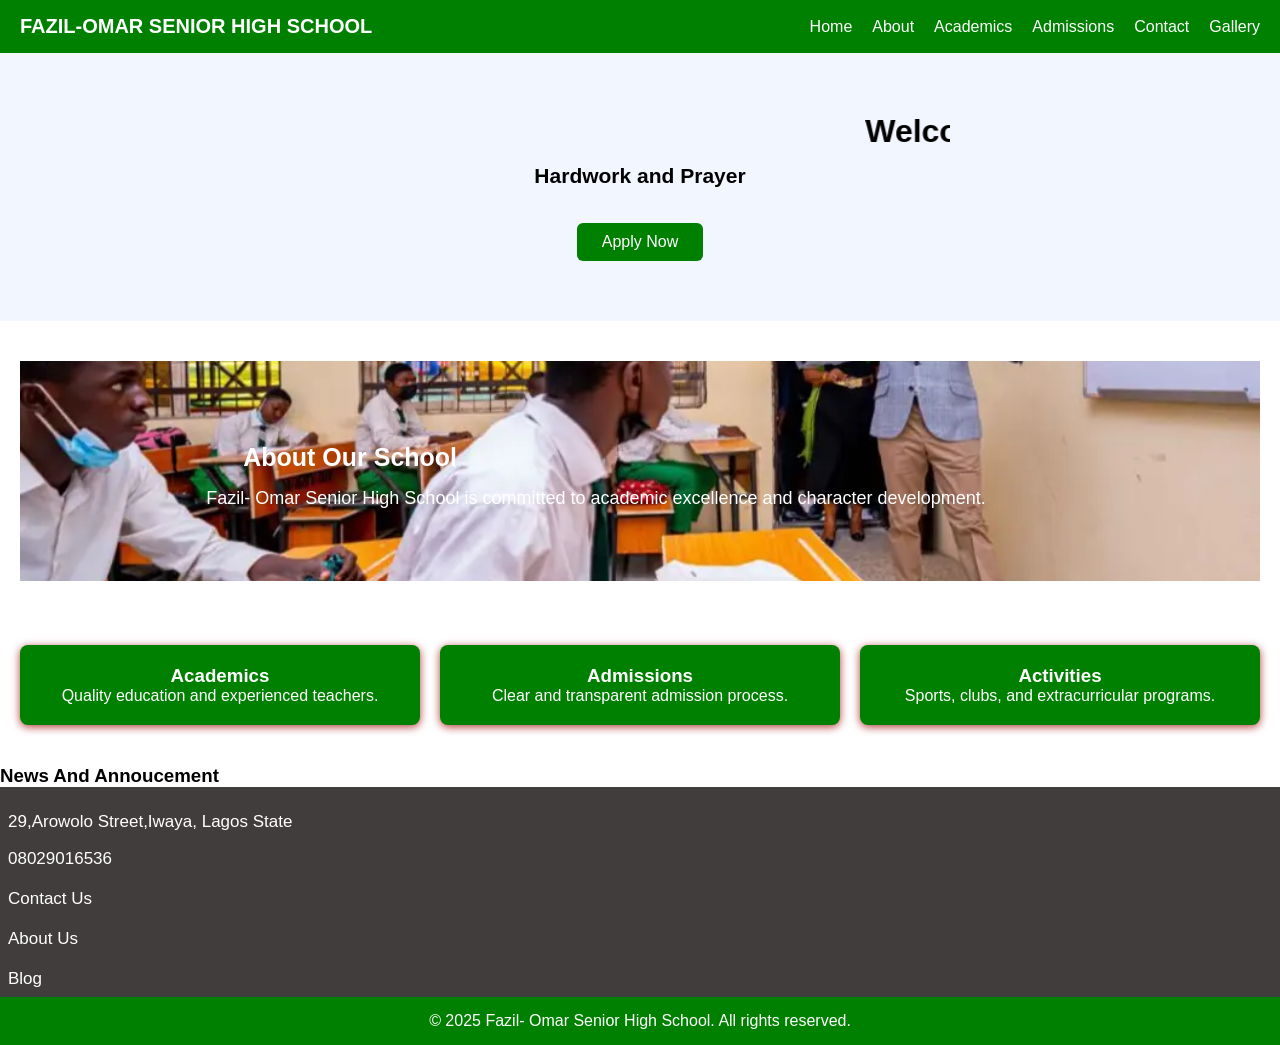
<file: index.html>
<!DOCTYPE html>
<html lang="en">
<head>
  <meta charset="UTF-8" />
  <meta name="viewport" content="width=device-width, initial-scale=1.0" />
  <title>Fazil- Omar Senior High School</title>
  <link rel="stylesheet" href="all css/style.css" type="text/css">
  <link rel="icon" href="image/background removed copy.png" type="image\x-icon">
</head>
<body>

  <!-- HEADER -->
  <header class="header">
    <div class="logo">FAZIL-OMAR SENIOR HIGH SCHOOL</div>

    <nav class="nav">
      <ul class="nav-links" id="navLinks">
        <li><a href="index.html">Home</a></li>
        <li><a href="about.html">About</a></li>
        <li><a href="academic.html">Academics</a></li>
        <li><a href="admission.html">Admissions</a></li>
        <li><a href="contact.html">Contact</a></li>
        <li><a href="gallery.html">Gallery</a></li>
      </ul>

      <div class="menu-toggle" id="menuToggle">&#9776;</div>
    </nav>
  </header>

  <!-- HERO SECTION -->
  <section class="hero">
    <div class="hero-text">
      <marquee  width="50%"><h1>Welcome to Fazil- Omar Senior High School</h1></marquee>
      <p>Hardwork and Prayer</p>
      <a href="admission.html"><button>Apply Now</button></a>
    </div>
  </section>

  <!-- ABOUT SECTION -->
  <section class="section">
       <img src="image/classroom2.png" alt="classroom2">
    <h2>About Our School</h2>
    <p>
      Fazil- Omar Senior High School is committed to academic excellence and character development.
    </p>
  </section>

  <!-- CARDS SECTION -->
  <section class="cards">
    <div class="card">
   
      <h3>Academics</h3>
      <p>Quality education and experienced teachers.</p>
    </div>
    <div class="card">
      <h3>Admissions</h3>
      <p>Clear and transparent admission process.</p>
    </div>
    <div class="card">
      <h3>Activities</h3>
      <p>Sports, clubs, and extracurricular programs.</p>
    </div>
  </section>
  <div class="annoucement">
    <h3>News And Annoucement</h3>
    <p></p>
    <p></p>
  </div>

  <div class="address">
    <p>29,Arowolo Street,Iwaya, Lagos State</p>
    <p>08029016536</p>
    <ul>
      <a href="contact.html"><ol>Contact Us</ol></a>
      <a href="about.html"><ol>About Us</ol></a>
      <a href="blog.html"><ol>Blog</ol></a>
    </ul>
    
  </div>

  <!-- FOOTER -->
  <footer class="footer">
    <p>&copy; 2025 Fazil- Omar Senior High School. All rights reserved.</p>
  </footer>

  <script src="script.js"></script>
</body>
</html>
</file>
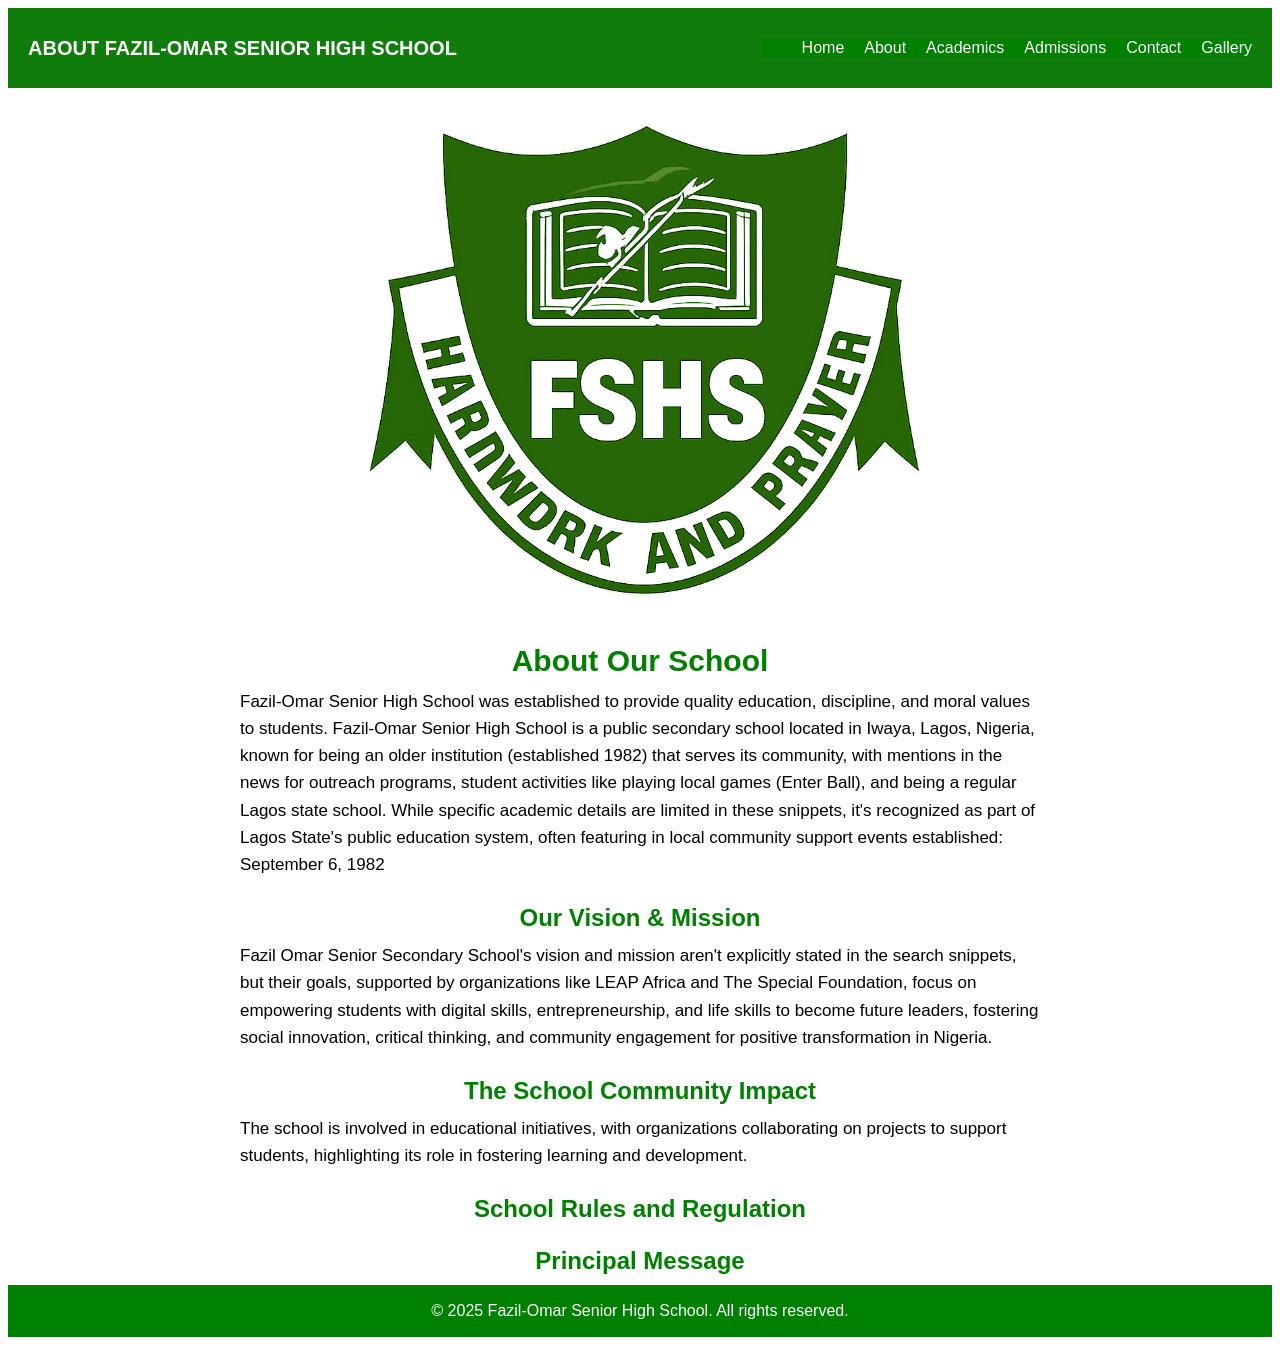
<file: about.html>
<!DOCTYPE html>
<html lang="en">
<head>
  <meta charset="UTF-8" />
  <meta name="viewport" content="width=device-width, initial-scale=1.0" />
  <title> Fazil-Omar Senior High School</title>
  <link rel="stylesheet" href="all css/about.css" >
  <link rel="icon" href="image/background removed copy.png" type="image\x-icon">
</head>
<body>
  <!-- HEADER -->
<header class="header">
  <div class="logo">ABOUT FAZIL-OMAR SENIOR HIGH SCHOOL</div>
  <nav class="nav">
    <ul class="nav-links" id="navLinks">
      <li><a href="index.html">Home</a></li>
      <li><a href="about.html">About</a></li>
      <li><a href="academic.html">Academics</a></li>
      <li><a href="admission.html">Admissions</a></li>
      <li><a href="contact.html">Contact</a></li>
      <li><a href="gallery.html">Gallery</a></li>
    </ul>
    <div class="menu-toggle" id="menuToggle">&#9776;</div>
  </nav>
</header>

<section class="section">
  <img src="image/background removed copy.png" alt="">
  <h2>About Our School</h2>
  <p>
    Fazil-Omar Senior High School was established to provide quality education,
    discipline, and moral values to students.
    Fazil-Omar Senior High School is a public secondary school located in Iwaya, Lagos, Nigeria, known for being an older institution (established 1982) that serves its community, with mentions in the news for outreach programs, student activities like playing local games (Enter Ball), and being a regular Lagos state school. While specific academic details are limited in these snippets, it's recognized as part of Lagos State's public education system, often featuring in local community support events established: September 6, 1982
  </p>

  <h3>Our Vision & Mission</h3>
  <p>Fazil Omar Senior Secondary School's vision and mission aren't explicitly stated in the search snippets, but their goals, supported by organizations like LEAP Africa and The Special Foundation, focus on
empowering students with digital skills, entrepreneurship, and life skills to become future leaders, fostering social innovation, critical thinking, and community engagement for positive transformation in Nigeria.</p>
<h3>The School Community Impact</h3>
<p> The school is involved in educational initiatives, with organizations collaborating on projects to support students, highlighting its role in fostering learning and development. </p>
<div class="School">
<h3>School Rules and Regulation</h3>
</div>
<div class="principal">
  <h3>Principal Message</h3>
</div>


</section>

<footer class="footer">
  <p>&copy; 2025 Fazil-Omar  Senior High School. All rights reserved. </p>
</footer>

<script src="script.js"></script>
</body>
</html>
</file>
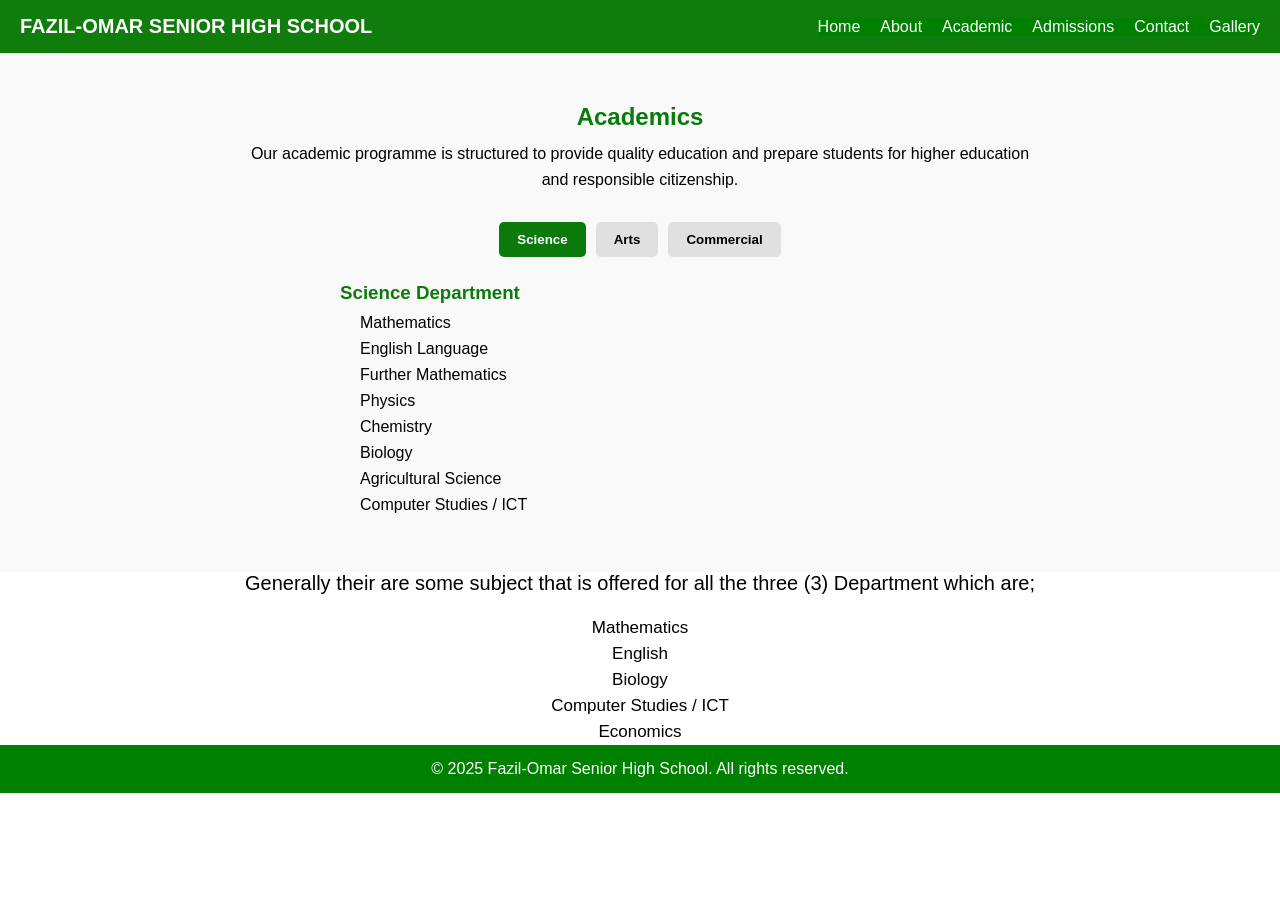
<file: academic.html>
<!DOCTYPE html>
<html lang="en">
<head>
    <meta charset="UTF-8">
    <meta name="viewport" content="width=device-width, initial-scale=1.0">
    <title>Fazil- Omar Senior High School</title>
    <link rel="icon" href="image/background removed copy.png" type="image\x-icon">
    <link rel="stylesheet" href="all css/academic.css" type="text/css">
</head>
<body>
    <!-- HEADER -->
  <header class="header">
    <div class="logo">FAZIL-OMAR SENIOR HIGH SCHOOL</div>

    <nav class="nav">
      <ul class="nav-links" id="navLinks">
        <li><a href="index.html">Home</a></li>
        <li><a href="about.html">About</a></li>
        <li><a href="academic.html">Academic</a></li>
        <li><a href="admission.html">Admissions</a></li>
        <li><a href="contact.html">Contact</a></li>
        <li><a href="gallery.html">Gallery</a></li>
      </ul>

      <div class="menu-toggle" id="menuToggle">&#9776;</div>
    </nav>
  </header>

  <section class="section academics">
  <h2>Academics</h2>
  <p class="academics-intro">
    Our academic programme is structured to provide quality education and
    prepare students for higher education and responsible citizenship.
  </p>

  <!-- Tabs -->
  <div class="tabs">
    <button class="tab-btn active" data-tab="science">Science</button>
    <button class="tab-btn" data-tab="arts">Arts</button>
    <button class="tab-btn" data-tab="commercial">Commercial</button>
  </div>

  <!-- Tab Contents -->
  <div class="tab-content active" id="science">
    <h3>Science Department</h3>
    <ul>
      <li>Mathematics</li>
      <li>English Language</li>
      <li>Further Mathematics</li>
      <li>Physics</li>
      <li>Chemistry</li>
      <li>Biology</li>
      <li>Agricultural Science</li>
      <li>Computer Studies / ICT</li>
    </ul>
  </div>

  <div class="tab-content" id="arts">
    <h3>Arts Department</h3>
    <ul>
      <li>Literature in English</li>
      <li>Government</li>
      <li>History</li>
      <li>Christian / Islamic Religious Studies</li>
      <li>Visual Art</li>

    </ul>
  </div>

  <div class="tab-content" id="commercial">
    <h3>Commercial Department</h3>

    <ul>
      <li>Commerce</li>
      <li>Financial Accounting</li>
      <li>Marketing</li>
      <li>Data Processing</li>
    </ul>
  </div>
</section>
<div class="list">
<p>Generally their are some subject that is offered for all the three (3) Department which are;</p>

<ul>
  <li>Mathematics</li>
  <li>English</li>
  <li>Biology</li>
  <li>Computer  Studies / ICT</li>
  <li>Economics</li>
</ul>
</div>

<footer class="footer">
  <p>&copy; 2025 Fazil-Omar  Senior High School. All rights reserved. </p>
</footer>
  <script src="script.js"></script>
  <script  src="academic.js"></script>
</body>
</html>
</file>
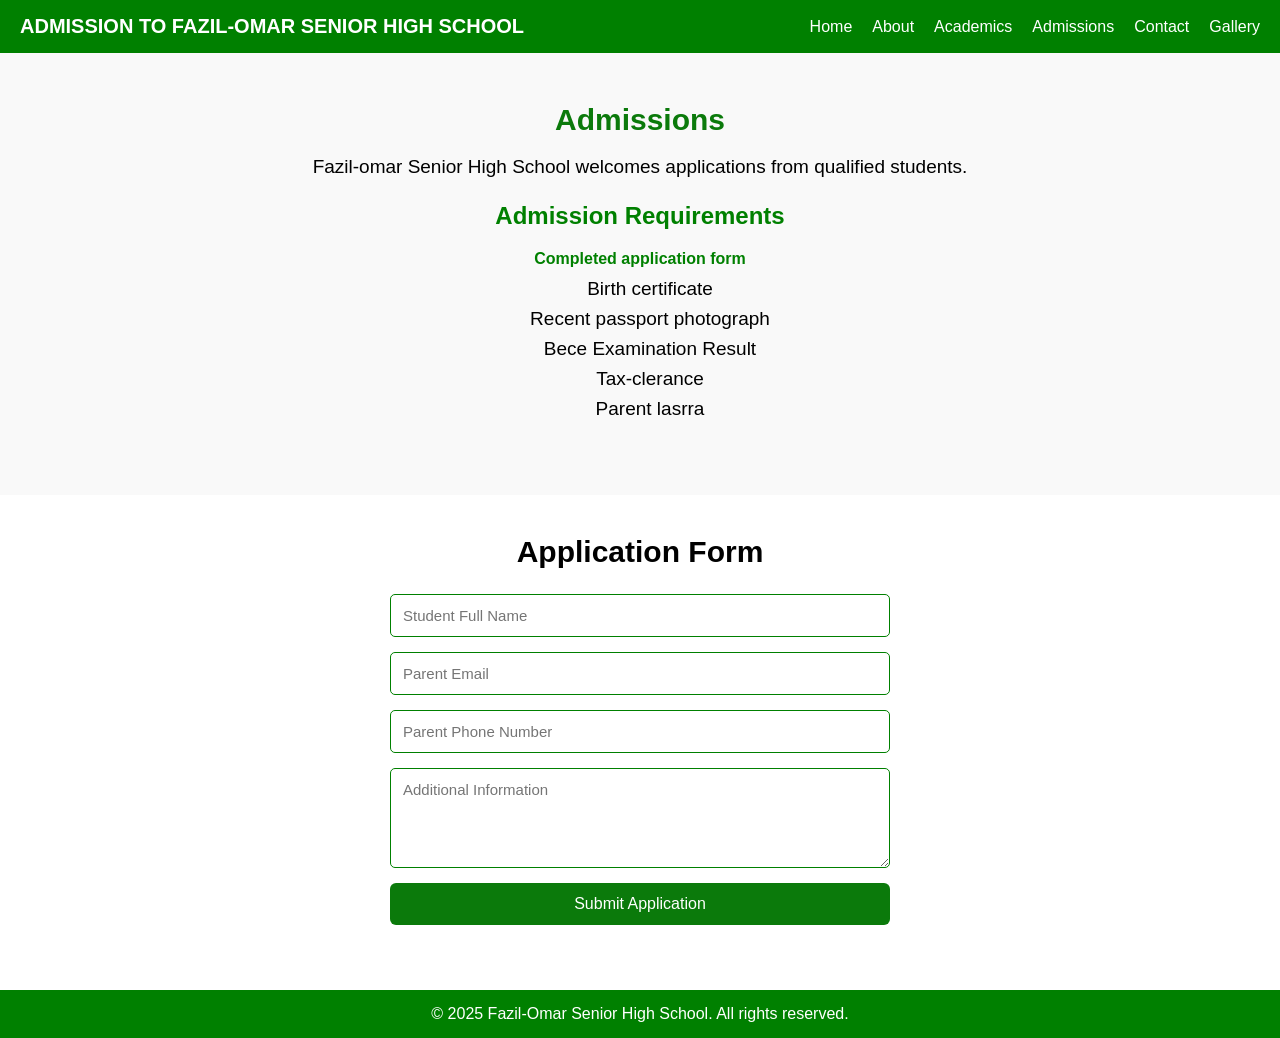
<file: admission.html>
<!DOCTYPE html>
<html lang="en">
<head>
    <meta charset="UTF-8">
    <meta name="viewport" content="width=device-width, initial-scale=1.0">
    <title>Fazil- Omar Senior High School</title>
    <link rel="icon" href="image/background removed copy.png" type="image\x-icon">
    <link rel="stylesheet" href="all css/admission.css" type="text/css">
</head>
<body>
    <header class="header">
  <div class="logo">ADMISSION TO FAZIL-OMAR SENIOR HIGH SCHOOL</div>
  <nav class="nav">
    <ul class="nav-links" id="navLinks">
      <li><a href="index.html">Home</a></li>
      <li><a href="about.html">About</a></li>
      <li><a href="academic.html">Academics</a></li>
      <li><a href="admission.html">Admissions</a></li>
      <li><a href="contact.html">Contact</a></li>
      <li><a href="gallery.html">Gallery</a></li>
    </ul>
    <div class="menu-toggle" id="menuToggle">&#9776;</div>
  </nav>
</header>

<section class="section" id="admissions">
  <h2>Admissions</h2>
  <p>
    Fazil-omar Senior High School welcomes applications from qualified students.
  </p>

  <h3>Admission Requirements</h3>
  
    <h4>Completed application form</h4>
    <ul>
    <li>Birth certificate</li>
    <li>Recent passport photograph</li>
    <li>Bece Examination Result</li>
    <li>Tax-clerance</li>
    <li>Parent lasrra</li>
  </ul>

  
</section>

<!-- APPLICATION FORM -->
<section class="section" id="applyForm">
  <h2>Application Form</h2>

  <form class="contact-form">
    <input type="text" placeholder="Student Full Name" required />
    <input type="email" placeholder="Parent Email" required />
    <input type="tel" placeholder="Parent Phone Number" required />
    <textarea placeholder="Additional Information"></textarea>
    <button type="submit">Submit Application</button>
  </form>
</section>

<footer class="footer">
  <p>&copy; 2025 Fazil-Omar  Senior High School. All rights reserved. </p>
</footer>
<script src="script.js"></script>
</body>
</html>
</file>
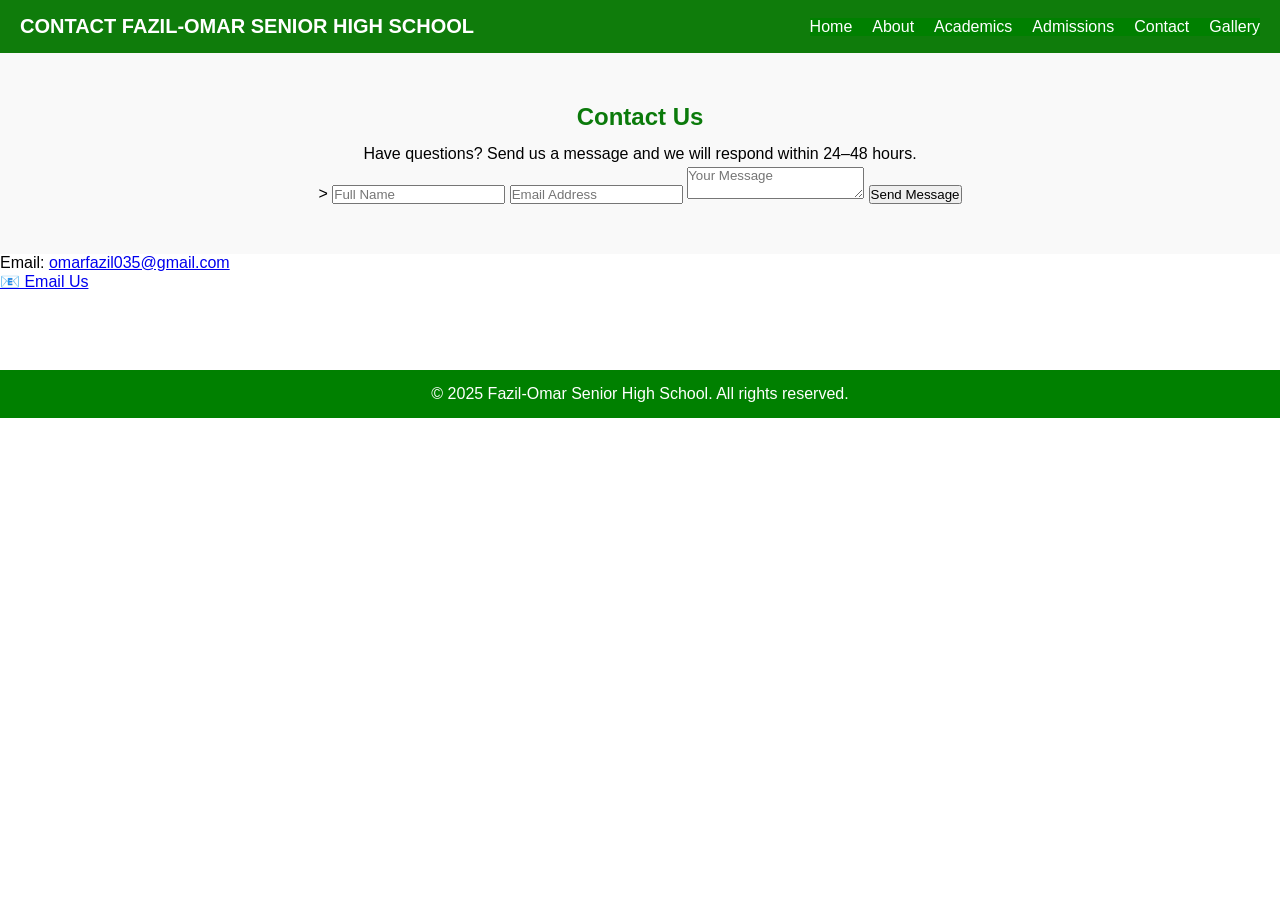
<file: contact.html>
<!DOCTYPE html>
<html lang="en">
<head>
    <meta charset="UTF-8">
    <meta name="viewport" content="width=device-width, initial-scale=1.0">
    <link rel="stylesheet" href="all css/contact.css" type="text/css">
    <title>Fazil- Omar Senior High School</title>
    <link rel="icon" href="image/background removed copy.png" type="image\x-icon">
</head>
<body>
    <header class="header">
  <div class="logo">CONTACT FAZIL-OMAR SENIOR HIGH SCHOOL</div>
  <nav class="nav">
    <ul class="nav-links" id="navLinks">
      <li><a href="index.html">Home</a></li>
      <li><a href="about.html">About</a></li>
      <li><a href="academic.html">Academics</a></li>
      <li><a href="admission.html">Admissions</a></li>
      <li><a href="contact.html">Contact</a></li>
      <li><a href="gallery.html">Gallery</a></li>
    </ul>
    <div class="menu-toggle" id="menuToggle">&#9776;</div>
  </nav>
</header>

  <section class="section contact">
  <h2>Contact Us</h2>
  <p class="contact-text">
    Have questions? Send us a message and we will respond within 24–48 hours.
  </p>

  <form
    class="contactForm"
    id="contactForm"
  action="https://formspree.io/f/"
  method="POST"
>

  >
    <input type="text" name="name" placeholder="Full Name" required>
    <input type="email" name="email" placeholder="Email Address" required>
    <textarea name="message" placeholder="Your Message" required></textarea>

    <!-- Anti-spam honeypot (do not style or remove) -->
    <input type="text" name="_gotcha" style="display:none">

    <!-- Subject -->
    <input type="hidden" name="_subject" value="New Message from School Website">

    <button type="submit" id="submitBtn">
      <span class="btn-text">Send Message</span>
      <span class="loader"></span>
    </button>

    <!-- Status messages -->
    <p class="form-status success" id="successMsg">
      Message sent successfully. We will contact you shortly.
    </p>
    <p class="form-status error" id="errorMsg">
      Something went wrong. Please try again.
    </p>
  </form>
</section>

<p>
  Email:
  <a href="omarfazil035@gmail.com">
    omarfazil035@gmail.com
  </a>
</p>

<a href="omarfazil035@gmail.com" class="email-link">
  📧 Email Us
</a>


<footer class="footer">
  <p>&copy; 2025 Fazil-Omar  Senior High School. All rights reserved. </p>
</footer>
<script src="script.js"></script>
</body>
</html>
</file>
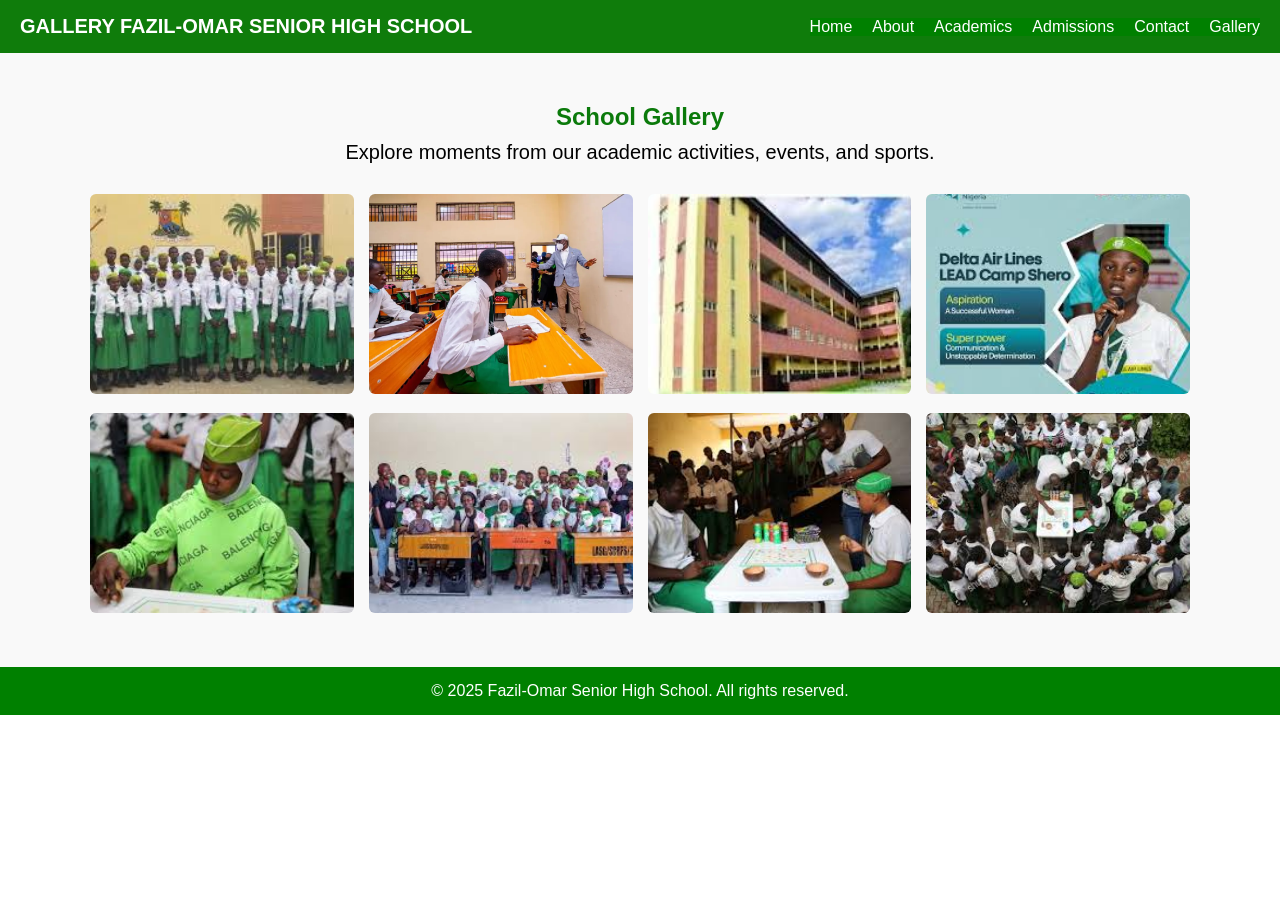
<file: gallery.html>
<!DOCTYPE html>
<html lang="en">

<head>
  <meta charset="UTF-8">
  <meta name="viewport" content="width=device-width, initial-scale=1.0">
  <title>Fazil- Omar Senior High School</title>
  <link rel="icon" href="image/background removed copy.png" type="image\x-icon">
  <link rel="stylesheet" href="all css/gallery.css" type="text/css">
</head>

<body>
  <header class="header">
    <div class="logo">GALLERY FAZIL-OMAR SENIOR HIGH SCHOOL</div>
    <nav class="nav">
      <ul class="nav-links" id="navLinks">
        <li><a href="index.html">Home</a></li>
        <li><a href="about.html">About</a></li>
        <li><a href="academic.html">Academics</a></li>
        <li><a href="admission.html">Admissions</a></li>
        <li><a href="contact.html">Contact</a></li>
        <li><a href="gallery.html">Gallery</a></li>
      </ul>
      <div class="menu-toggle" id="menuToggle">&#9776;</div>
    </nav>
  </header>

  <section class="section gallery">
    <h2>School Gallery</h2>
    <p class="gallery-text">
      Explore moments from our academic activities, events, and sports.
    </p>

    <div class="gallery-grid">
      <a href="" download="prefect"><img src="image/prefect.png" alt="School Activity"></a>
      <a href="" download="classroom1"><img src="image/classroom2.png" alt="classroom1"></a>
      <a href="" download="Fazil-Omar building"><img src="image/fazil omar compound.png" alt="School building"></a>
      <a href="" download="testimony"><img src="image/testimony.jpg" alt="Testimony section"></a>
      <a href="" download="game1"><img src="image/game1.jpg" alt="sports"></a>
      <a href="" download="together"><img src="image/together.jpg" alt="together pics"></a>
      <a href="" download="game2"><img src="image/game2.jpg" alt="sports2"></a>
      <a href="" download="game3"><img src="image/game3.jpg" alt="Sport3"></a>
    </div>
  </section>


  <footer class="footer">
    <p>&copy; 2025 Fazil-Omar Senior High School. All rights reserved. </p>
  </footer>
  <script src="script.js"></script>
</body>

</html>
</file>
<file: all css/style.css>
/* RESET */
* {
  margin: 0;
  padding: 0;
  box-sizing: border-box;
  font-family: Arial, sans-serif;
}

/* HEADER */
.header {
  display: flex;
  justify-content: space-between;
  align-items: center;
  padding: 15px 20px;
  background: green;
  color: #fff;
}

.logo {
  font-size: 20px;
  font-weight: bold;
}

.nav {
  position: relative;
}

.nav-links {
  list-style: none;
  display: flex;
  gap: 20px;
}

.nav-links a {
  color: white;
  text-decoration: none;
  font-weight: 500;
}

.menu-toggle {
  display: none;
  font-size: 22px;
  cursor: pointer;
  background-color: #198754;
  padding: 3px 8px;
  border-radius: 6px;
  color: #ffffff;
  user-select: none;
}

/* HERO */
.hero {
  background: #f2f6ff;
  padding: 60px 20px;
  text-align: center;
}

.hero h1 {
  font-size: 32px;
  margin-bottom: 10px;
}
.hero p{
  font-family: Arial, Helvetica, sans-serif;
  font-size: 21px;
  margin-bottom: 20px;
  font-weight: bold;
}

.hero button {
  margin-top: 15px;
  padding: 10px 25px;
  border: none;
  background: green;
  color: #fff;
  cursor: pointer;
  border-radius: 6px;
  transition: 1s;
  font-family: Arial, Helvetica, sans-serif;
  font-size: 16px;
}
.hero button:hover{
  background-color: transparent;
  border: 1px solid;
  color: green;
  transform: rotatex(360deg);
}
.hero button:active{
  opacity: 0.5;
  background-color: green;
}

/* SECTION */
.section {
  padding: 40px 20px;
  text-align: center;
}

/* CARDS */
.cards {
  display: grid;
  grid-template-columns: repeat(auto-fit, minmax(250px, 1fr));
  gap: 20px;
  padding: 20px;
}

.card {
  background: green;
  padding: 20px;
  border-radius: 8px;
  box-shadow: 0 2px 8px rgba(179, 57, 57, 0.979);
  text-align: center;
  color: white;
  margin-bottom: 20px;
}

/* FOOTER */
.footer {
  background: green;
  color: #fff;
  text-align: center;
  padding: 15px;
}

/* RESPONSIVE */
@media (max-width: 768px) {
  .nav-links {
    display: none;
    flex-direction: column;
    background: green;
    position: absolute;
    top: 50px;
    right: 0;
    width: 200px;
    padding: 15px;
  }

  .nav-links.active {
    display: flex;
  }

  .menu-toggle {
    display: block;
    
  }
}
.section {
  width: 100%;
  height: auto;
  position: relative;
}
.section img{
  width: 100%;
  height: 220px;
  object-fit: cover;
}
.section h2{
  position: absolute;
  top: 40%;
  left: 19%;
  color: white;
  font-size: 25px;
  font-family: Arial, Helvetica, sans-serif;
}
.section p{
  position: absolute;
  top: 55%;
  color: white;
  align-items: center;
  justify-content: space-between ;
  width: 90%;
  font-size: 18px;
  font-family: Arial, Helvetica, sans-serif;

}

.address{
  width: 100%;
  height: 100%;
  padding: 8px;
  background-color: rgb(66, 61, 61);
}
.address p{
  margin-top: 17px;
  font-family: Arial, Helvetica, sans-serif;
  font-size: 17px;
  color: white;
  margin-bottom: 17px;
  line-height: 20px;
}
.address ul ol{
  font-family: Arial, Helvetica, sans-serif;
  font-size: 17px;
  color: white;
  text-decoration: none;
  display: block;
  margin-top: 20px;
  text-decoration:#f2f6ff ;
}
.address a{
  text-decoration: none;
}
.address ul ol:hover{
  color: green;
}
</file>
<file: all css/about.css>
body{
    font-family: Arial, Helvetica, sans-serif;
}

.section h2, .section h3 {
  margin-bottom: 10px;
  color: green;
}
.section h2{
  font-size:30px;
  text-align: center;
  justify-content: center;
  align-items: center;
}
.section h3{
  font-size: 24px;
  text-align: center;
}

.section p {
  max-width: 800px;
  margin: auto;
  line-height: 1.6;
  font-size: 17px;
  margin-bottom: 26px;
}
/* HEADER */
.header {
  display: flex;
  justify-content: space-between;
  align-items: center;
  padding: 15px 20px;
  background: #0f7c0b;
  color: #fff;
  margin-bottom: 24px;
}

.logo {
  font-size: 20px;
  font-weight: bold;
}

.nav {
  position: relative;
  
}

.nav-links {
  list-style: none;
  display: flex;
  gap: 20px;
  background-color: green;
}

.nav-links a {
  color: white;
  text-decoration: none;
  font-weight: 500;

}

.menu-toggle {
  display: none;
  font-size: 22px;
  cursor: pointer;
  background-color: #198754;
  padding: 3px 8px;
  border-radius: 6px;
  color: #ffffff;
  user-select: none;
}
/* FOOTER */
.footer {
  background: green;
  color: #fff;
  text-align: center;
  padding: 1px;
}

/* Mobile */
@media (max-width: 768px) {
  .nav-links {
    display: none;
    flex-direction: column;
    background: green;
    border-radius: 6px;
    position: absolute;
    top: 50px;
    right: 0;
    width: 200px;
    padding: 15px;
  }

  .nav-links.active {
    display: flex;
  }

  .menu-toggle {
    display: block;
  }
}
.section img{
  width: 50%;
  margin: auto;
  display: block;
}
</file>
<file: all css/academic.css>
/* RESET */
* {
  margin: 0;
  padding: 0;
  box-sizing: border-box;
  font-family: Arial, sans-serif;
}

/* HEADER */
.header {
  display: flex;
  justify-content: space-between;
  align-items: center;
  padding: 15px 20px;
  background: #0f7c0b;
  color: #fff;
}

.logo {
  font-size: 20px;
  font-weight: bold;
}

.nav {
  position: relative;
  
}

.nav-links {
  list-style: none;
  display: flex;
  gap: 20px;
  background-color: green;
}

.nav-links a {
  color: white;
  text-decoration: none;
  font-weight: 500;

}

.menu-toggle {
  display: none;
  font-size: 22px;
  cursor: pointer;
  background-color: #198754;
  padding: 3px 8px;
  border-radius: 6px;
  color: #ffffff;
  user-select: none;
}


/* HERO */
.hero {
  background: #f2f6ff;
  padding: 60px 20px;
  text-align: center;
}

.hero h1 {
  font-size: 32px;
  margin-bottom: 10px;
}

.hero button {
  margin-top: 15px;
  padding: 10px 25px;
  border: none;
  border-radius: 5px;
  background: #316e08;
  color: #fff;
  cursor: pointer;
  font-family: Arial, Helvetica, sans-serif;
  font-size: 15px;
  
}
.hero button:hover{
    background-color: transparent;
    color: green;
    border: 1px solid;
    transition: 1s;
}
.hero button:active{
    opacity: 0.5;
    color: whitesmoke;
    background-color: green;
}

/* SECTION */
.section {
  padding: 40px 20px;
  text-align: center;
}

/* CARDS */
.cards {
  display: grid;
  grid-template-columns: repeat(auto-fit, minmax(250px, 1fr));
  gap: 20px;
  padding: 20px;
}

.card {
  background: #ffffff;
  padding: 20px;
  border-radius: 8px;
  box-shadow: 0 2px 8px rgba(0,0,0,0.1);
  text-align: center;
}

/* FOOTER */
.footer {
  background: green;
  color: #fff;
  text-align: center;
  padding: 15px;
}

/* Mobile */
@media (max-width: 768px) {
  .nav-links {
    display: none;
    flex-direction: column;
    background: green;
    border-radius: 6px;
    position: absolute;
    top: 50px;
    right: 0;
    width: 200px;
    padding: 15px;
  }

  .nav-links.active {
    display: flex;
  }

  .menu-toggle {
    display: block;
  }
}

.academics {
  padding: 50px 20px;
  background-color: #f9f9f9;
  text-align: center;
}

.academics h2 {
  color: #0b7a0b;
  margin-bottom: 10px;
}

.academics-intro {
  max-width: 800px;
  margin: 0 auto 30px;
  line-height: 1.6;
}

/* Tabs */
.tabs {
  display: flex;
  justify-content: center;
  flex-wrap: wrap;
  gap: 10px;
  margin-bottom: 25px;
}

.tab-btn {
  padding: 10px 18px;
  border: none;
  background-color: #e0e0e0;
  cursor: pointer;
  border-radius: 5px;
  font-weight: bold;
}

.tab-btn.active {
  background-color: #0b7a0b;
  color: #ffffff;
}

/* Content */
.tab-content {
  display: none;
  max-width: 600px;
  margin: 0 auto;
  text-align: left;
}

.tab-content.active {
  display: block;
  
}

.tab-content h3 {
  color: #0b7a0b;
  margin-bottom: 10px;
}

.tab-content ul {
  padding-left: 20px;
}

.tab-content ul li {
  margin-bottom: 8px;
  list-style: none;
}

/* Mobile */
@media (max-width: 768px) {
  .tab-content {
    text-align: center;
  }

  .tab-content ul {
    padding-left: 0;
    list-style-position: inside;
  }
}
.list p{
 font-family: Arial, Helvetica, sans-serif;
 font-size: 20px;
 text-align: center;
 justify-items: center;
 margin-bottom: 20px;
}
.list ul li{
  font-family: Arial, Helvetica, sans-serif;
  font-size: 17px;
  text-align: center;
  justify-items: center;
  list-style-type: lower-alpha;
  line-height: 26px;
  
}
</file>
<file: all css/admission.css>
/* RESET */
* {
  margin: 0;
  padding: 0;
  box-sizing: border-box;
  font-family: Arial, sans-serif;
}

/* HEADER */
.header {
  display: flex;
  justify-content: space-between;
  align-items: center;
  padding: 15px 20px;
  background: green;
  color: #fff;
}

.logo {
  font-size: 20px;
  font-weight: bold;
}

.nav {
  position: relative;
}

.nav-links {
  list-style: none;
  display: flex;
  gap: 20px;
}

.nav-links a {
  color: white;
  text-decoration: none;
  font-weight: 500;
}

.menu-toggle {
  display: none;
  font-size: 22px;
  cursor: pointer;
  background-color: #198754;
  padding: 3px 8px;
  border-radius: 6px;
  color: #ffffff;
  user-select: none;
}

/* HERO */
.hero {
  background: #f2f6ff;
  padding: 60px 20px;
  text-align: center;
}

.hero h1 {
  font-size: 32px;
  margin-bottom: 10px;
}

.hero button {
  margin-top: 15px;
  padding: 10px 25px;
  border: none;
  background: green;
  color: #fff;
  cursor: pointer;
  border-radius: 6px;
  transition: 1s;
}
.hero button:hover{
  background-color: transparent;
  border: 1px solid;
  color: green;
}
.hero button:active{
  opacity: 0.5;
}

/* SECTION */
.section {
  padding: 40px 20px;
  text-align: center;
}
.section h2{
  font-size: 30px;
}
.section h3{
  font-size: 24px;
  color: green;
  margin-bottom: 20px;
}
.section ul li{
  list-style: none;
  padding: 0;
  margin: 0;
  font-size: 19px;
}
.section p{
  font-family: Arial, Helvetica, sans-serif;
  font-size: 19px;
}

/* CARDS */
.cards {
  display: grid;
  grid-template-columns: repeat(auto-fit, minmax(250px, 1fr));
  gap: 20px;
  padding: 20px;
}

.card {
  background: #ffffff;
  padding: 20px;
  border-radius: 8px;
  box-shadow: 0 2px 8px rgba(0,0,0,0.1);
  text-align: center;
}

/* FOOTER */
.footer {
  background: green;
  color: #fff;
  text-align: center;
  padding: 15px;
}

/* RESPONSIVE */
@media (max-width: 768px) {
  .nav-links {
    display: none;
    flex-direction: column;
    background: green;
    position: absolute;
    top: 50px;
    right: 0;
    width: 200px;
    padding: 15px;
  }

  .nav-links.active {
    display: flex;
  }

  .menu-toggle {
    display: block;
  }
}

/* Admissions Section */
#admissions {
  padding: 50px 20px;
  background-color: #f9f9f9;
}

#admissions h2 {
  text-align: center;
  margin-bottom: 15px;
  color: #0b7a0b;
}

#admissions p {
  max-width: 800px;
  margin: 0 auto 20px;
  text-align: center;
  line-height: 1.6;
}

#admissions ul {
  max-width: 600px;
  margin: 0 auto 25px;
  padding-left: 20px;
}

#admissions ul li {
  margin-bottom: 8px;
}

.apply-btn {
  display: block;
  margin: 20px auto;
  padding: 12px 28px;
  background-color: #0b7a0b;
  color: #ffffff;
  border: none;
  border-radius: 6px;
  font-size: 16px;
  font-weight: bold;
  cursor: pointer;
  transition: background-color 0.3s ease;
  transition: 1s;
}

.apply-btn:hover {
  background-color: transparent;
  color: green;
  border: 1px solid; 
}
.apply-btn:active{
  opacity: 0.5;
  background-color: green;
}

.contact-form {
  max-width: 500px;
  margin: 25px auto;
  display: flex;
  flex-direction: column;
  gap: 15px;
}

.contact-form input,
.contact-form textarea {
  padding: 12px;
  border: 1px solid #ccc;
  border-radius: 5px;
  font-size: 15px;
  width: 100%;
  border-color: green;
}

.contact-form textarea {
  resize: vertical;
  min-height: 100px;
}

.contact-form button {
  background-color: #0b7a0b;
  color: #ffffff;
  border: none;
  padding: 12px;
  border-radius: 6px;
  font-size: 16px;
  cursor: pointer;
  transition: 1s;
}

.contact-form button:hover {
  background-color: transparent;
  border: 1px solid;
  color: green;
}
.contact-form button:active{
  opacity: 0.5;
  background-color: green;
}

#applyBox {
  display: none;
}

#applyBox.show {
  display: block;
  background-color: transparent;
  border: 1px solid;
  color: green;
}

@media (max-width: 768px) {
  #admissions {
    padding: 40px 15px;
  }

  .apply-btn {
    width: 100%;
  }
}

.section h4{
  color: green;
  margin-bottom: 10px;
}
</file>
<file: all css/contact.css>
body{
    font-family: Arial, Helvetica, sans-serif;
}

.section h2, .section h3 {
  margin-bottom: 10px;
}

.section p {
  max-width: 800px;
  margin: auto;
  line-height: 1.6;
}
/* RESET */
* {
  margin: 0;
  padding: 0;
  box-sizing: border-box;
  font-family: Arial, sans-serif;
}

/* HEADER */
.header {
  display: flex;
  justify-content: space-between;
  align-items: center;
  padding: 15px 20px;
  background: #0f7c0b;
  color: #fff;
}

.logo {
  font-size: 20px;
  font-weight: bold;
}

.nav {
  position: relative;
  
}

.nav-links {
  list-style: none;
  display: flex;
  gap: 20px;
  background-color: green;
}

.nav-links a {
  color: white;
  text-decoration: none;
  font-weight: 500;

}

.menu-toggle {
  display: none;
  font-size: 22px;
  cursor: pointer;
  background-color: #198754;
  padding: 3px 8px;
  border-radius: 6px;
  color: #ffffff;
  user-select: none;
}

/* HERO */
.hero {
  background: #f2f6ff;
  padding: 60px 20px;
  text-align: center;
}

.hero h1 {
  font-size: 32px;
  margin-bottom: 10px;
}

.hero button {
  margin-top: 15px;
  padding: 10px 25px;
  border: none;
  border-radius: 5px;
  background: #316e08;
  color: #fff;
  cursor: pointer;
  font-family: Arial, Helvetica, sans-serif;
  font-size: 15px;
  
}
.hero button:hover{
    background-color: transparent;
    color: green;
    border: 1px solid;
    transition: 1s;
}
.hero button:active{
    opacity: 0.5;
    color: whitesmoke;
    background-color: green;
}

/* SECTION */
.section {
  padding: 40px 20px;
  text-align: center;
}

/* CARDS */
.cards {
  display: grid;
  grid-template-columns: repeat(auto-fit, minmax(250px, 1fr));
  gap: 20px;
  padding: 20px;
}

.card {
  background: #ffffff;
  padding: 20px;
  border-radius: 8px;
  box-shadow: 0 2px 8px rgba(0,0,0,0.1);
  text-align: center;
}

/* FOOTER */
.footer {
  background: green;
  color: #fff;
  text-align: center;
  padding: 15px;margin-top: 79px;
}

/* RESPONSIVE */
@media (max-width: 768px) {
  .nav-links {
    display: none;
    flex-direction: column;
    background: green;
    position: absolute;
    top: 50px;
    right: 0;
    width: 200px;
    padding: 15px;
  }

  .nav-links.active {
    display: flex;
  }

  .menu-toggle {
    display: block;
  }
}

.contact {
  padding: 50px 20px;
  background: #f9f9f9;
  text-align: center;
}

.contact h2 {
  color: #0b7a0b;
}

.contact-text {
  margin-bottom: 25px;
}

.contact-form {
  max-width: 500px;
  margin: auto;
}

.contact-form input,
.contact-form textarea {
  width: 100%;
  padding: 12px;
  margin-bottom: 15px;
  border: 1px solid #ccc;
  border-radius: 4px;
  font-size: 15px;
}

.contact-form textarea {
  resize: vertical;
  min-height: 120px;
}

.contact-form button {
  background-color: #0b7a0b;
  color: #fff;
  padding: 12px;
  width: 100%;
  border: none;
  border-radius: 4px;
  cursor: pointer;
  font-size: 16px;
  position: relative;
}

.contact-form button:disabled {
  background: #6cae6c;
  cursor: not-allowed;
}

/* Loader */
.loader {
  display: none;
  width: 20px;
  height: 20px;
  border: 3px solid #fff;
  border-top: 3px solid transparent;
  border-radius: 50%;
  animation: spin 1s linear infinite;
  margin: auto;
}

@keyframes spin {
  to { transform: rotate(360deg); }
}

/* Status messages */
.form-status {
  display: none;
  margin-top: 15px;
  font-weight: bold;
}

.form-status.success {
  color: green;
}

.form-status.error {
  color: red;
}
</file>
<file: all css/gallery.css>
/* RESET */
* {
  margin: 0;
  padding: 0;
  box-sizing: border-box;
  font-family: Arial, sans-serif;
}

/* HEADER */
.header {
  display: flex;
  justify-content: space-between;
  align-items: center;
  padding: 15px 20px;
  background: #0f7c0b;
  color: #fff;
}

.logo {
  font-size: 20px;
  font-weight: bold;
}

.nav {
  position: relative;
  
}

.nav-links {
  list-style: none;
  display: flex;
  gap: 20px;
  background-color: green;
}

.nav-links a {
  color: white;
  text-decoration: none;
  font-weight: 500;

}

.menu-toggle {
  display: none;
  font-size: 22px;
  cursor: pointer;
  background-color: #198754;
  padding: 3px 8px;
  border-radius: 6px;
  color: #ffffff;
  user-select: none;
}


/* HERO */
.hero {
  background: #f2f6ff;
  padding: 60px 20px;
  text-align: center;
}

.hero h1 {
  font-size: 32px;
  margin-bottom: 10px;
}

.hero button {
  margin-top: 15px;
  padding: 10px 25px;
  border: none;
  border-radius: 5px;
  background: #316e08;
  color: #fff;
  cursor: pointer;
  font-family: Arial, Helvetica, sans-serif;
  font-size: 15px;
  
}
.hero button:hover{
    background-color: transparent;
    color: green;
    border: 1px solid;
    transition: 1s;
}
.hero button:active{
    opacity: 0.5;
    color: whitesmoke;
    background-color: green;
}

/* SECTION */
.section {
  padding: 40px 20px;
  text-align: center;
}

/* CARDS */
.cards {
  display: grid;
  grid-template-columns: repeat(auto-fit, minmax(250px, 1fr));
  gap: 20px;
  padding: 20px;
}
.card {
  background: #ffffff;
  padding: 20px;
  border-radius: 8px;
  box-shadow: 0 2px 8px rgba(0,0,0,0.1);
  text-align: center;
}

/* FOOTER */
.footer {
  background: green;
  color: #fff;
  text-align: center;
  padding: 15px;
}

/* Mobile */
@media (max-width: 768px) {
  .nav-links {
    display: none;
    flex-direction: column;
    background: green;
    border-radius: 6px;
    position: absolute;
    top: 50px;
    right: 0;
    width: 200px;
    padding: 15px;
  }

  .nav-links.active {
    display: flex;
  }

  .menu-toggle {
    display: block;
  }
}
.gallery {
  padding: 50px 20px;
  background-color: #f9f9f9;
  text-align: center;
}

.gallery h2 {
  color: #0b7a0b;
  margin-bottom: 10px;
}

.gallery-text {
  margin-bottom: 30px;
  max-width: 700px;
  margin-left: auto;
  margin-right: auto;
  font-size: 20px;
}

.gallery-grid {
  display: grid;
  grid-template-columns: repeat(auto-fit, minmax(220px, 1fr));
  gap: 15px;
  max-width: 1100px;
  margin: 0 auto;
}

.gallery-grid img {
  width: 100%;
  height: 200px;
  object-fit: cover;
  border-radius: 6px;
  cursor: pointer;
  transition: transform 0.3s ease;
}

.gallery-grid img:hover {
  transform: scale(1.05);
}
</file>
